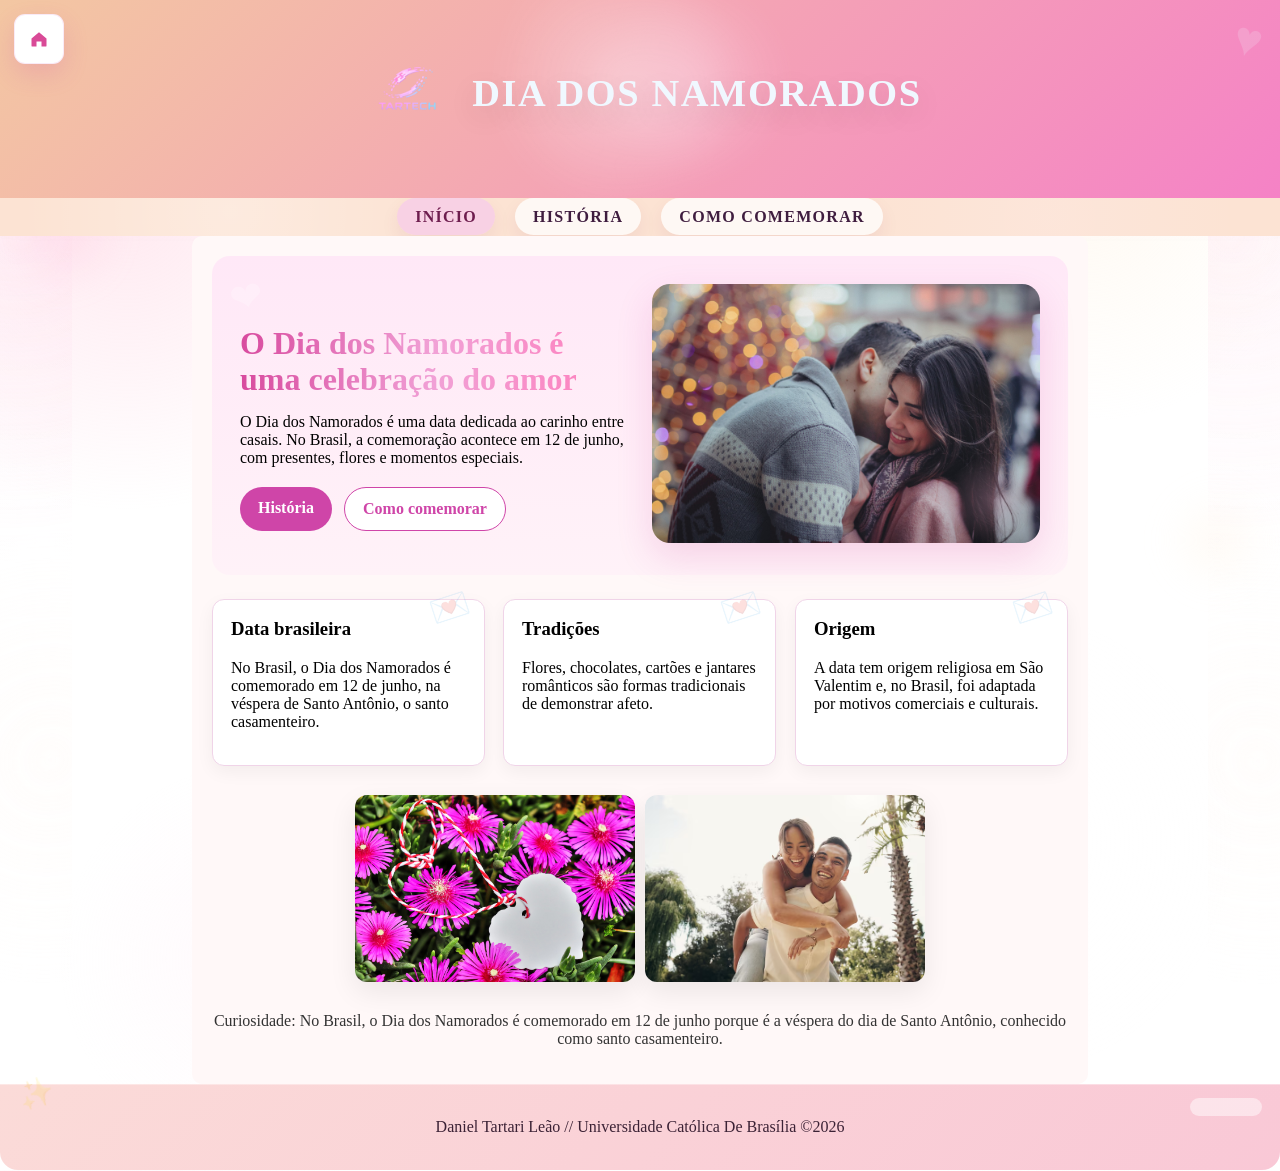
<file: index.html>
<!DOCTYPE html>
<html lang="en">

<head>
    <meta charset="UTF-8">
    <meta name="viewport" content="width=device-width, initial-scale=1.0">
    <title>index.html</title>
    <link rel="stylesheet" href="style.css">
</head>

<body>
    <a href="index.html" class="home-button" aria-label="Voltar ao início">
        <svg viewBox="0 0 24 24" fill="none" xmlns="http://www.w3.org/2000/svg" aria-hidden="true">
            <path d="M3 11.5L12 4l9 7.5V20a1 1 0 0 1-1 1h-5v-6H9v6H4a1 1 0 0 1-1-1V11.5z" fill="currentColor" />
        </svg>
    </a>
    <div class="container">
        <header>
            <div class="header-brand">
                <div class="site-logo">
                    <img src="logo.png" alt="Logo TARTECH">
                </div>
                <h1>DIA DOS NAMORADOS</h1>
            </div>
        </header>
        <nav>
            <ul>
                <li><a href="index.html" class="ativo">INÍCIO</a></li>
                <li><a href="pagina2.html">HISTÓRIA</a></li>
                <li><a href="pagina3.html">COMO COMEMORAR</a></li>
            </ul>
        </nav>
        <main>
            <section class="hero">
                <div class="hero-content">
                    <h2 class="hero-title">O Dia dos Namorados é uma celebração do amor</h2>
                    <p>O Dia dos Namorados é uma data dedicada ao carinho entre casais. No Brasil, a comemoração
                        acontece em 12 de junho, com presentes, flores e momentos especiais.</p>
                    <div class="hero-actions">
                        <a class="btn" href="pagina2.html">História</a>
                        <a class="btn secondary" href="pagina3.html">Como comemorar</a>
                    </div>
                </div>
                <div class="hero-media">
                    <img src="stocksnap-people-2594745_1920.jpg" alt="Casal comemorando" width="1200" height="800">
                </div>
            </section>
            <section class="cards-grid">
                <article class="card">
                    <h3>Data brasileira</h3>
                    <p>No Brasil, o Dia dos Namorados é comemorado em 12 de junho, na véspera de Santo Antônio, o santo
                        casamenteiro.</p>
                </article>
                <article class="card">
                    <h3>Tradições</h3>
                    <p>Flores, chocolates, cartões e jantares românticos são formas tradicionais de demonstrar afeto.
                    </p>
                </article>
                <article class="card">
                    <h3>Origem</h3>
                    <p>A data tem origem religiosa em São Valentim e, no Brasil, foi adaptada por motivos comerciais e
                        culturais.</p>
                </article>
            </section>
            <section class="image-center">
                <img src="van3ssa-heart-5182845_1920.jpg" alt="Flores e cartão" width="560" height="373">
                <img src="felicidade-casal-e-piggyback-no-jardim-para-o-amor-verao-e-se-divertindo-juntos-ao-ar-livre-relacionamento-sorriso-e-parceria-no-fim-de-semana-para-apoio-homem-e-mulher-na-primavera-para-.avif"
                    alt="Casal comemorando" width="560" height="373">
            </section>
            <p class="curiosidade">Curiosidade: No Brasil, o Dia dos Namorados é comemorado em 12 de junho porque é a
                véspera do dia de Santo Antônio, conhecido como santo casamenteiro.</p>
        </main>
        <footer>
            <p>Daniel Tartari Leão // Universidade Católica De Brasília &copy;2026</p>
        </footer>


    </div>
</body>
</file>
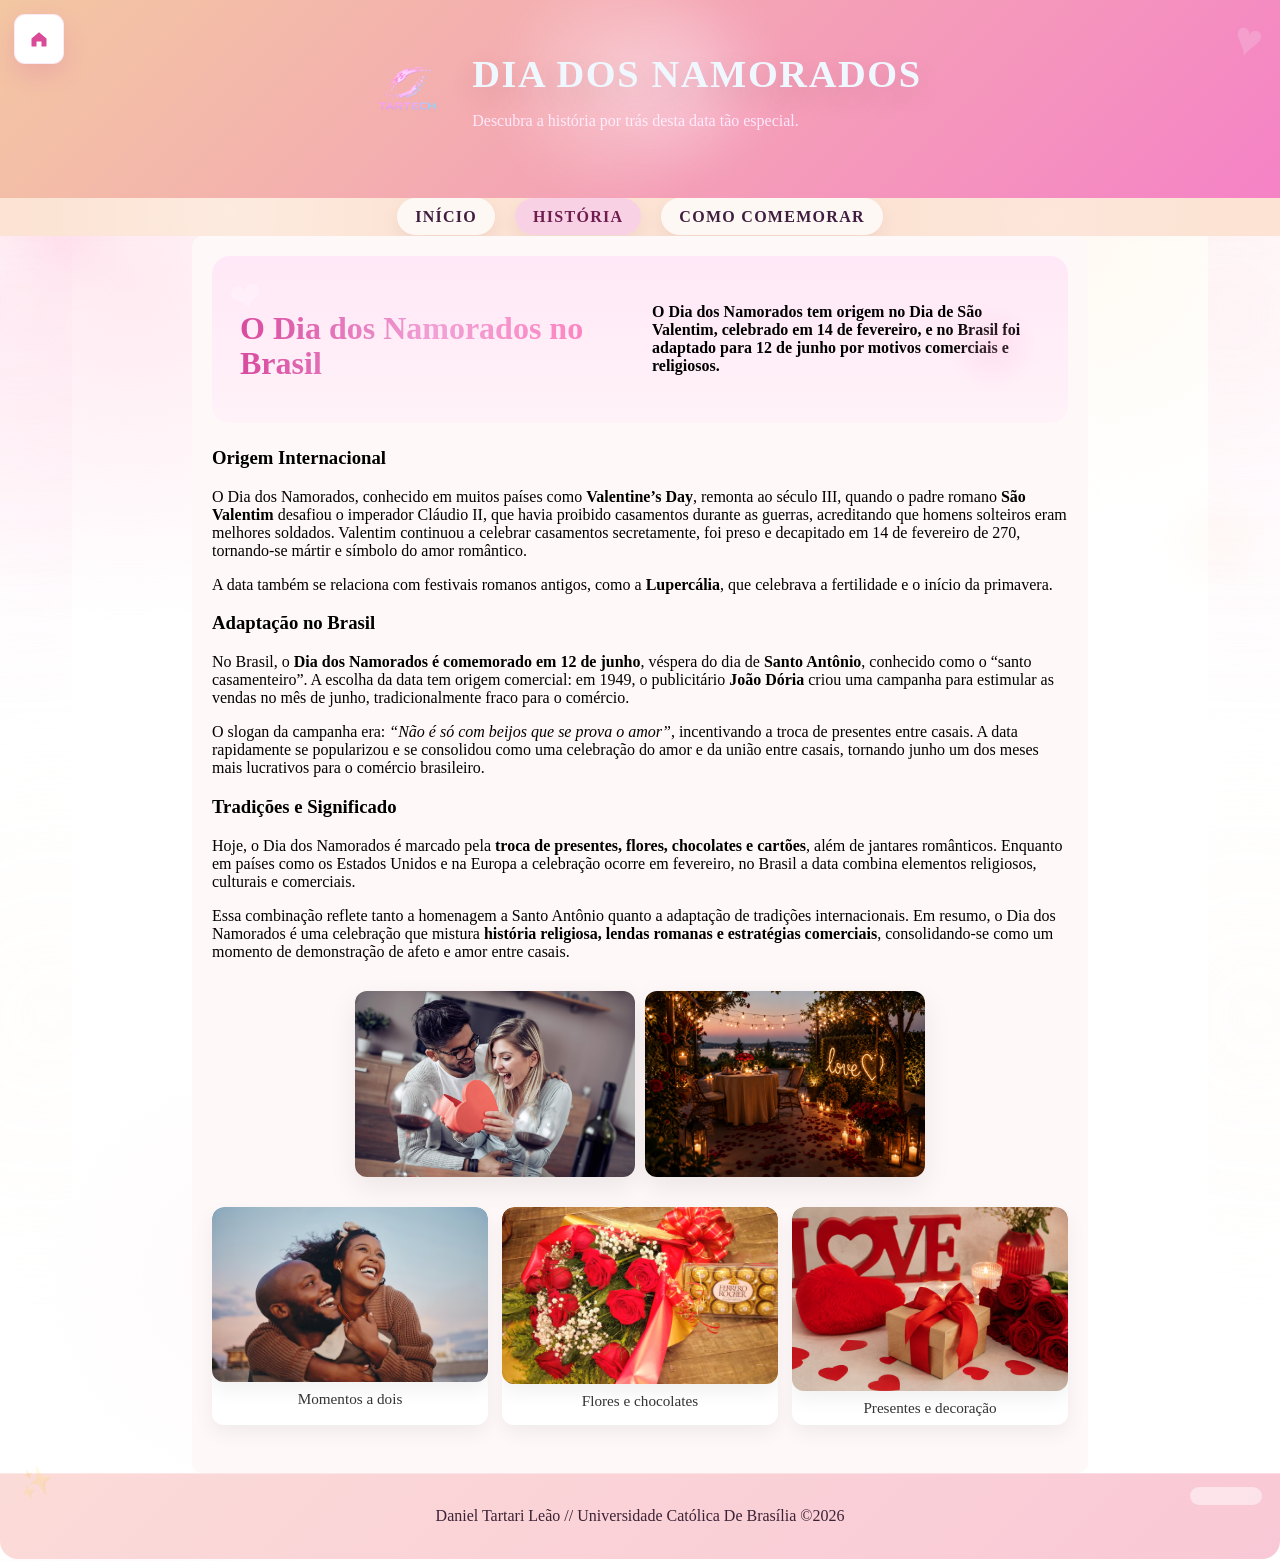
<file: pagina2.html>
<!DOCTYPE html>
<html lang="en">

<head>
    <meta charset="UTF-8">
    <meta name="viewport" content="width=device-width, initial-scale=1.0">
    <title>História</title>
    <link rel="stylesheet" href="style.css">
</head>

<body>
    <a href="index.html" class="home-button" aria-label="Voltar ao início">
        <svg viewBox="0 0 24 24" fill="none" xmlns="http://www.w3.org/2000/svg" aria-hidden="true">
            <path d="M3 11.5L12 4l9 7.5V20a1 1 0 0 1-1 1h-5v-6H9v6H4a1 1 0 0 1-1-1V11.5z" fill="currentColor" />
        </svg>
    </a>
    <div class="container">
        <header>
            <div class="header-brand">
                <div class="site-logo">
                    <img src="logo.png" alt="Logo TARTECH">
                </div>
                <div class="header-top">
                    <h1>DIA DOS NAMORADOS</h1>
                    <p class="header-subtitle">Descubra a história por trás desta data tão especial.</p>
                </div>
            </div>
        </header>
        <nav>
            <ul>
                <li><a href="index.html">INÍCIO</a></li>
                <li><a href="pagina2.html" class="ativo">HISTÓRIA</a></li>
                <li><a href="pagina3.html">COMO COMEMORAR</a></li>
            </ul>
        </nav>
        <main>
            <section class="hero">
                <h2 class="hero-title">O Dia dos Namorados no Brasil</h2>
                <p><strong>O Dia dos Namorados tem origem no Dia de São Valentim, celebrado em 14 de fevereiro, e no
                        Brasil foi adaptado para 12 de junho por motivos comerciais e religiosos.</strong></p>
            </section>

            <article class="origin">
                <h3>Origem Internacional</h3>
                <p>O Dia dos Namorados, conhecido em muitos países como <strong>Valentine’s Day</strong>, remonta ao
                    século III, quando o padre romano <strong>São Valentim</strong> desafiou o imperador Cláudio II, que
                    havia proibido casamentos durante as guerras, acreditando que homens solteiros eram melhores
                    soldados. Valentim continuou a celebrar casamentos secretamente, foi preso e decapitado em 14 de
                    fevereiro de 270, tornando-se mártir e símbolo do amor romântico.</p>
                <p>A data também se relaciona com festivais romanos antigos, como a <strong>Lupercália</strong>, que
                    celebrava a fertilidade e o início da primavera.</p>
            </article>

            <article class="adaptacao">
                <h3>Adaptação no Brasil</h3>
                <p>No Brasil, o <strong>Dia dos Namorados é comemorado em 12 de junho</strong>, véspera do dia de
                    <strong>Santo Antônio</strong>, conhecido como o “santo casamenteiro”. A escolha da data tem origem
                    comercial: em 1949, o publicitário <strong>João Dória</strong> criou uma campanha para estimular as
                    vendas no mês de junho, tradicionalmente fraco para o comércio.
                </p>
                <p>O slogan da campanha era: <em>“Não é só com beijos que se prova o amor”</em>, incentivando a troca de
                    presentes entre casais. A data rapidamente se popularizou e se consolidou como uma celebração do
                    amor e da união entre casais, tornando junho um dos meses mais lucrativos para o comércio
                    brasileiro.</p>
            </article>

            <section class="tradicoes">
                <h3>Tradições e Significado</h3>
                <p>Hoje, o Dia dos Namorados é marcado pela <strong>troca de presentes, flores, chocolates e
                        cartões</strong>, além de jantares românticos. Enquanto em países como os Estados Unidos e na
                    Europa a celebração ocorre em fevereiro, no Brasil a data combina elementos religiosos, culturais e
                    comerciais.</p>
                <p>Essa combinação reflete tanto a homenagem a Santo Antônio quanto a adaptação de tradições
                    internacionais. Em resumo, o Dia dos Namorados é uma celebração que mistura <strong>história
                        religiosa, lendas romanas e estratégias comerciais</strong>, consolidando-se como um momento de
                    demonstração de afeto e amor entre casais.</p>
            </section>

            <section class="image-center">
                <img src="289559-saiba-como-surpreender-no-dia-dos-namorados-com-estas-4-ideias.jpg"
                    alt="Casal celebrando o Dia dos Namorados" width="560" height="373">
                <img src="decoracaoimg.png" alt="Presentes e decoração romântica" width="560" height="373">
            </section>

            <section class="gallery-grid" aria-label="Galeria de imagens">
                <figure>
                    <img src="casal-negro-feliz-ama-e-abraca-rindo-de-felicidade-alegre-por-passar-um-tempo-juntos-ao-ar-livre-homem-e-mulher-afro-americanos-desfrutando-de-diversao-ludica-nas-costas-com-sorriso-para-.avif"
                        alt="Casal sorrindo em clima romântico" width="560" height="373">
                    <figcaption>Momentos a dois</figcaption>
                </figure>
                <figure>
                    <img src="buquerosaschocolate-scaled.jpg" alt="Bouquet de flores e caixa de chocolates" width="560"
                        height="373">
                    <figcaption>Flores e chocolates</figcaption>
                </figure>
                <figure>
                    <img src="ChatGPT Image 5 de jun. de 2026, 15_15_40.png"
                        alt="Presentes embrulhados e decoração romântica" width="560" height="373">
                    <figcaption>Presentes e decoração</figcaption>
                </figure>
            </section>

        </main>
        <footer>
            <p>Daniel Tartari Leão // Universidade Católica De Brasília &copy;2026</p>
        </footer>
    </div>
</body>

</html>
</file>
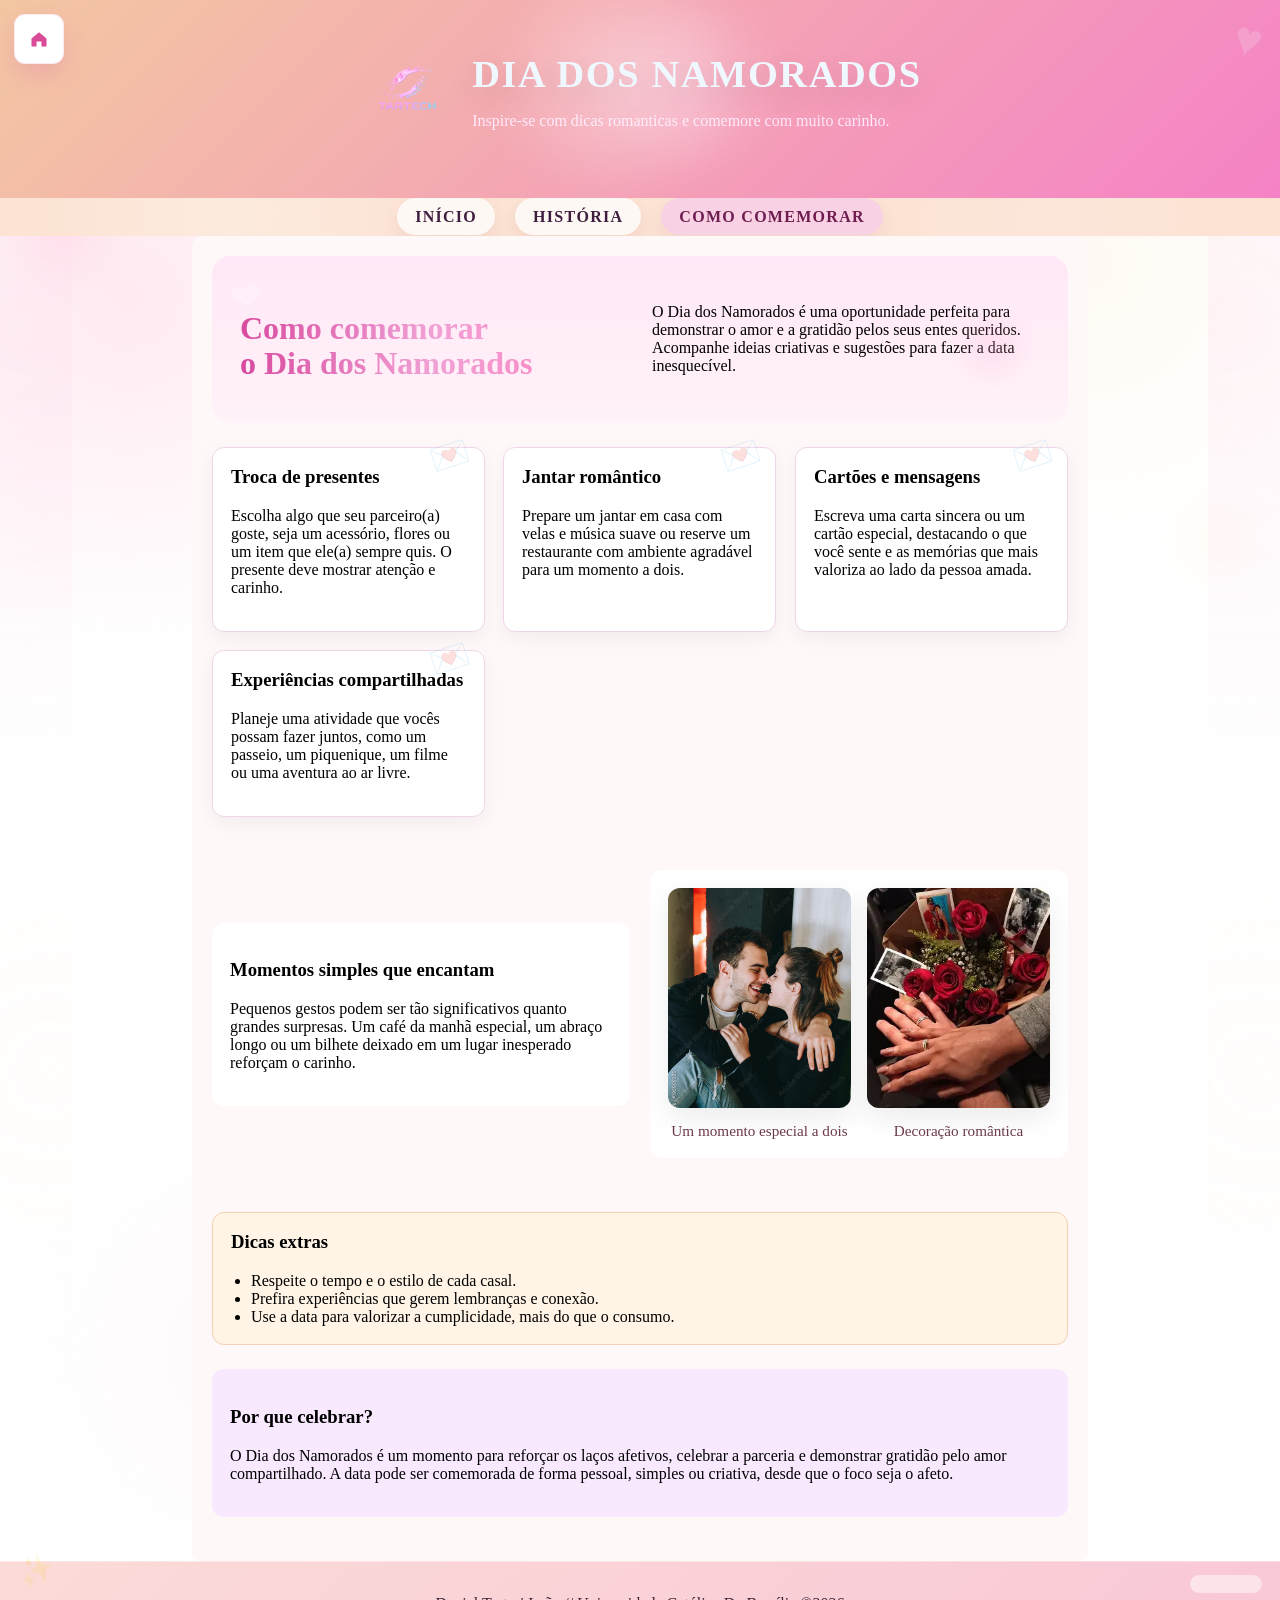
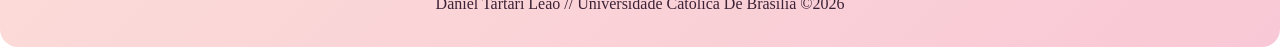
<file: pagina3.html>
<!DOCTYPE html>
<html lang="en">

<head>
    <meta charset="UTF-8">
    <meta name="viewport" content="width=device-width, initial-scale=1.0">
    <title>Como comemorar</title>
    <link rel="stylesheet" href="style.css">
</head>

<body>
    <a href="index.html" class="home-button" aria-label="Voltar ao início">
        <svg viewBox="0 0 24 24" fill="none" xmlns="http://www.w3.org/2000/svg" aria-hidden="true">
            <path d="M3 11.5L12 4l9 7.5V20a1 1 0 0 1-1 1h-5v-6H9v6H4a1 1 0 0 1-1-1V11.5z" fill="currentColor" />
        </svg>
    </a>
    <div class="container">
        <header>
            <div class="header-brand">
                <div class="site-logo">
                    <img src="logo.png" alt="Logo TARTECH">
                </div>
                <div class="header-top">
                    <h1>DIA DOS NAMORADOS</h1>
                    <p class="header-subtitle">Inspire-se com dicas romanticas e comemore com muito carinho.</p>
                </div>
            </div>
        </header>
        <nav>
            <ul>
                <li><a href="index.html">INÍCIO</a></li>
                <li><a href="pagina2.html">HISTÓRIA</a></li>
                <li><a href="pagina3.html" class="ativo">COMO COMEMORAR</a></li>
            </ul>
        </nav>
        <main>
            <section class="hero">
                <h2 class="hero-title">Como comemorar <span>o Dia dos Namorados</span></h2>
                <p>O Dia dos Namorados é uma oportunidade perfeita para demonstrar o amor e a gratidão pelos seus entes
                    queridos. Acompanhe ideias criativas e sugestões para fazer a data inesquecível.</p>
            </section>
            <section class="cards-grid">
                <article class="card">
                    <h3>Troca de presentes</h3>
                    <p>Escolha algo que seu parceiro(a) goste, seja um acessório, flores ou um item que ele(a) sempre
                        quis. O presente deve mostrar atenção e carinho.</p>
                </article>
                <article class="card">
                    <h3>Jantar romântico</h3>
                    <p>Prepare um jantar em casa com velas e música suave ou reserve um restaurante com ambiente
                        agradável para um momento a dois.</p>
                </article>
                <article class="card">
                    <h3>Cartões e mensagens</h3>
                    <p>Escreva uma carta sincera ou um cartão especial, destacando o que você sente e as memórias que
                        mais valoriza ao lado da pessoa amada.</p>
                </article>
                <article class="card">
                    <h3>Experiências compartilhadas</h3>
                    <p>Planeje uma atividade que vocês possam fazer juntos, como um passeio, um piquenique, um filme ou
                        uma aventura ao ar livre.</p>
                </article>
            </section>
            <section class="duo-section">
                <div>
                    <h3>Momentos simples que encantam</h3>
                    <p>Pequenos gestos podem ser tão significativos quanto grandes surpresas. Um café da manhã especial,
                        um abraço longo ou um bilhete deixado em um lugar inesperado reforçam o carinho.</p>
                </div>
                <div class="image-center page3-photos">
                    <figure>
                        <img src="1000_F_195909325_EHnBrMCldOCcbTO1nj4glwfBgfh7yJf2.jpg"
                            alt="Casal compartilhando um momento especial">
                        <figcaption>Um momento especial a dois</figcaption>
                    </figure>
                    <figure>
                        <img src="bouquet.webp" alt="Decoração romântica para comemorar">
                        <figcaption>Decoração romântica</figcaption>
                    </figure>
                </div>
            </section>
            <aside class="tips">
                <h3>Dicas extras</h3>
                <ul>
                    <li>Respeite o tempo e o estilo de cada casal.</li>
                    <li>Prefira experiências que gerem lembranças e conexão.</li>
                    <li>Use a data para valorizar a cumplicidade, mais do que o consumo.</li>
                </ul>
            </aside>
            <section class="highlight">
                <h3>Por que celebrar?</h3>
                <p>O Dia dos Namorados é um momento para reforçar os laços afetivos, celebrar a parceria e demonstrar
                    gratidão pelo amor compartilhado. A data pode ser comemorada de forma pessoal, simples ou criativa,
                    desde que o foco seja o afeto.</p>
            </section>
        </main>
        <footer>
            <p>Daniel Tartari Leão // Universidade Católica De Brasília &copy;2026</p>
        </footer>
    </div>
</body>

</html>
</file>
<file: style.css>
body {
     background: #fff4f6;
     min-height: 100vh;
 }

 header,
 nav,
 main>* {
     opacity: 0;
     transform: translateY(20px);
     animation: textFadeIn 1s ease-out forwards;
 }

 header {
     animation-delay: 0.14s;
 }

 nav {
     animation-delay: 0.22s;
 }

 main>*:nth-child(1) {
     animation-delay: 0.30s;
 }

 main>*:nth-child(2) {
     animation-delay: 0.42s;
 }

 main>*:nth-child(3) {
     animation-delay: 0.54s;
 }

 main>*:nth-child(4) {
     animation-delay: 0.66s;
 }

 main>*:nth-child(5) {
     animation-delay: 0.78s;
 }

 @keyframes textFadeIn {
     from {
         opacity: 0;
         transform: translateY(20px);
     }

     to {
         opacity: 1;
         transform: translateY(0);
     }
 }

 .container {
     display: grid;
     grid-template-rows: auto auto 1fr auto;
     min-height: 100vh;
     position: relative;
     overflow: visible;
 }

 /* Responsividade para decorações laterais */
 @media (max-width: 900px) {

     .container::before,
     .container::after {
         display: none;
     }
 }

 /* Subtle side decorations (light details in lateral margins) */
 .container::before,
 .container::after {
     content: "";
     position: absolute;
     top: 0;
     bottom: 0;
     width: 72px;
     pointer-events: none;
     background-image: radial-gradient(circle at 30% 20%, rgba(255, 217, 235, 0.28), transparent 35%),
         radial-gradient(circle at 70% 65%, rgba(255, 246, 240, 0.22), transparent 30%),
         linear-gradient(180deg, rgba(255, 255, 255, 0.06) 0%, rgba(255, 255, 255, 0) 45%),
         repeating-linear-gradient(180deg, rgba(255, 255, 255, 0.03) 0 2px, transparent 2px 14px);
     opacity: 0.85;
     z-index: 0;
 }

 .container::before {
     left: 0;
     transform: skewY(-2deg);
 }

 .container::after {
     right: 0;
     transform: skewY(2deg);
 }

 /* keep main content above decorations */
 .container>* {
     position: relative;
     z-index: 1;
 }

 body::before,
 body::after {
     content: "";
     position: fixed;
     width: 140px;
     height: 180px;
     border-radius: 50% 50% 55% 55%;
     pointer-events: none;
     filter: blur(14px);
     z-index: 0;
 }

 body::before {
     left: 0;
     top: 18%;
     background: radial-gradient(circle at 45% 40%, rgba(255, 176, 211, 0.26), transparent 45%);
 }

 body::after {
     right: 0;
     top: 52%;
     background: radial-gradient(circle at 55% 40%, rgba(255, 235, 213, 0.24), transparent 42%);
 }

 header {
     background: linear-gradient(135deg, #f3c7a2 0%, #f582c6 100%);
     color: aliceblue;
     padding: 18px 20px;
     position: relative;
     overflow: hidden;
     box-shadow: 0 12px 30px rgba(201, 85, 176, 0.18);
 }

 .header-brand {
     display: flex;
     align-items: center;
     justify-content: center;
     gap: 14px;
     flex-wrap: wrap;
     margin-bottom: 12px;
 }

 .site-logo {
     width: 100px;
     min-width: 100px;
     padding: 0;
     border-radius: 0;
     background: transparent;
     box-shadow: none;
     cursor: pointer;
     transition: transform 220ms ease, filter 220ms ease;
 }

 .site-logo:hover,
 .site-logo:focus-within {
     transform: translateY(-2px) scale(1.03);
 }

 .site-logo img {
     width: 100%;
     height: auto;
     display: block;
     border-radius: 12px;
     background: transparent;
     box-shadow: none;
     object-fit: contain;
     transition: transform 220ms ease, filter 220ms ease;
 }

 .site-logo:hover img,
 .site-logo:focus-within img {
     transform: scale(1.02);
     filter: brightness(1.05);
 }

 .header-top {
     text-align: left;
     max-width: 520px;
 }

 @media (max-width: 740px) {
     .header-brand {
         flex-direction: column;
     }

     .header-top {
         text-align: center;
     }
 }

 header::before {
     content: '♥';
     position: absolute;
     right: 18px;
     top: 12px;
     font-size: 3rem;
     opacity: 0.18;
     transform: rotate(15deg);
 }

 header::after {
     content: '';
     position: absolute;
     left: 50%;
     top: 50%;
     width: 280px;
     height: 260px;
     transform: translate(-50%, -45%) rotate(12deg);
     background: radial-gradient(circle at 40% 40%, rgba(255, 255, 255, 0.45), transparent 55%), radial-gradient(circle at 65% 35%, rgba(255, 238, 255, 0.35), transparent 40%);
     filter: blur(12px);
     opacity: 0.8;
     pointer-events: none;
 }

 header h1 {
     margin: 0;
     font-size: 2.4rem;
     letter-spacing: 0.1rem;
     text-transform: uppercase;
     position: relative;
     z-index: 2;
     text-shadow: 0 10px 30px rgba(0, 0, 0, 0.12);
     transition: text-shadow 0.25s ease, color 0.25s ease, transform 0.25s ease;
 }

 header h1:hover {
     color: #fff;
     transform: scale(1.03);
     text-shadow: 0 0 20px rgba(255, 255, 255, 0.9), 0 0 40px rgba(255, 110, 176, 0.65);
 }

 .header-subtitle {
     margin: 12px auto 0;
     max-width: 720px;
     color: #ffe8fb;
     font-size: 1rem;
     line-height: 1.6;
 }

 nav {
     position: relative;
     overflow: hidden;
     background-color: #fce3d3;
     padding: 10px;
 }

 nav::before {
     content: '';
     position: absolute;
     inset: 0;
     background-image: radial-gradient(circle at 18% 35%, rgba(255, 255, 255, 0.28), transparent 20%), radial-gradient(circle at 82% 55%, rgba(255, 238, 242, 0.22), transparent 18%);
     pointer-events: none;
 }

 nav ul {
     position: relative;
     z-index: 1;
     display: flex;
     gap: 20px;
     justify-content: center;
     list-style: none;
     margin: 0;
     padding: 0;
 }

 nav a {
     color: #3f1d3f;
     text-decoration: none;
     font-weight: 700;
     text-transform: uppercase;
     letter-spacing: 0.08em;
     padding: 10px 18px;
     border-radius: 999px;
     background: rgba(255, 255, 255, 0.75);
     box-shadow: 0 8px 18px rgba(128, 49, 98, 0.08);
     transition: transform 0.2s ease, background 0.2s ease, color 0.2s ease, box-shadow 0.2s ease;
 }

 nav a:hover,
 nav a:focus-visible {
     transform: translateY(-1px);
     background: rgba(255, 255, 255, 0.95);
     color: #b61f7c;
     box-shadow: 0 12px 24px rgba(169, 63, 115, 0.14);
 }

 nav a.ativo {
     background: #f8d1e4;
     color: #6e1d4e;
 }

 main {
     background: #fff8f8;
     padding: 20px;
     border-radius: 10px;
     margin: 0 15%;
 }

 main .image-center {
     display: flex;
     justify-content: center;
     gap: 10px;
     margin: 30px 0;
     flex-wrap: wrap;
 }

 main .page3-photos {
     display: grid;
     grid-template-columns: repeat(auto-fit, minmax(180px, 1fr));
     gap: 16px;
     align-items: center;
 }

 main .page3-photos figure {
     margin: 0;
     text-align: center;
 }

 main .page3-photos img {
     width: 100%;
     max-width: 280px;
     max-height: 220px;
     object-fit: cover;
     border-radius: 12px;
     box-shadow: 0 10px 28px rgba(0, 0, 0, 0.08);
 }

 main .page3-photos figcaption {
     margin-top: 10px;
     color: #6b3a4d;
     font-size: 0.95rem;
 }

 main .image-center img {
     width: 100%;
     max-width: 280px;
     height: auto;
     border-radius: 12px;
     box-shadow: 0 10px 28px rgba(0, 0, 0, 0.08);
 }

 main .curiosidade {
     margin-top: 16px;
     text-align: center;
     color: #333;
 }

 main .hero {
     position: relative;
     display: grid;
     grid-template-columns: 1fr 1fr;
     gap: 24px;
     align-items: center;
     padding: 28px;
     background: linear-gradient(180deg, #ffe8f7 0%, #fff2f8 100%);
     border-radius: 18px;
     margin-bottom: 24px;
 }

 main .hero::before {
     content: '❤';
     position: absolute;
     left: 18px;
     top: 18px;
     font-size: 2.5rem;
     color: rgba(255, 255, 255, 0.25);
     transform: rotate(-12deg);
     pointer-events: none;
 }

 main .hero::after {
     content: '';
     position: absolute;
     right: 16px;
     bottom: 16px;
     width: 120px;
     height: 120px;
     border-radius: 50%;
     background: radial-gradient(circle, rgba(255, 182, 216, 0.26), transparent 52%);
     pointer-events: none;
 }

 main .hero-content {
     max-width: 520px;
 }

 main .hero-actions {
     display: flex;
     gap: 12px;
     flex-wrap: wrap;
     margin-top: 20px;
 }

 main .btn {
     display: inline-block;
     padding: 12px 18px;
     border-radius: 999px;
     background: rgb(207, 69, 168);
     color: white;
     text-decoration: none;
     font-weight: bold;
     transition: transform 0.2s ease, box-shadow 0.2s ease, background 0.2s ease;
 }

 main .btn:hover {
     transform: translateY(-2px);
     box-shadow: 0 10px 24px rgba(207, 69, 168, 0.22);
 }

 main .btn.secondary {
     background: white;
     color: rgb(207, 69, 168);
     border: 1px solid rgb(207, 69, 168);
 }

 main .hero-media img {
     width: 100%;
     max-width: 100%;
     height: auto;
     border-radius: 18px;
     box-shadow: 0 14px 36px rgba(199, 46, 143, 0.16);
 }

 main .hero .hero-title {
     font-size: 2rem;
     line-height: 1.1;
     margin-bottom: 14px;
     max-width: 760px;
     background: linear-gradient(90deg, #d84a9e, #f1a1d6, #ff7dbb);
     -webkit-background-clip: text;
     color: transparent;
     position: relative;
     transition: transform 0.25s ease, filter 0.25s ease;
 }

 /* Micro-interactions: cards, gallery figures, buttons and home button */
 .card,
 .gallery-grid figure,
 .btn,
 .home-button {
     transition: transform 220ms cubic-bezier(0.2, 0.8, 0.2, 1), box-shadow 220ms ease, opacity 180ms ease;
     will-change: transform, box-shadow;
 }

 .card:hover,
 .gallery-grid figure:hover {
     transform: translateY(-6px) scale(1.02);
     box-shadow: 0 18px 40px rgba(0, 0, 0, 0.08);
 }

 .gallery-grid figure img {
     transition: transform 300ms ease;
 }

 .gallery-grid figure:hover img {
     transform: scale(1.03);
 }

 .btn:focus-visible,
 .home-button:focus-visible,
 .card:focus-within {
     outline: none;
     box-shadow: 0 0 0 6px rgba(217, 73, 150, 0.12);
 }

 /* Slight hover accent for hero title */
 .hero-title:hover {
     filter: brightness(1.03) saturate(1.05);
 }

 /* Respect user's reduced motion preference */
 @media (prefers-reduced-motion: reduce) {

     .card,
     .gallery-grid figure,
     .btn,
     .home-button,
     .hero-title {
         transition: none !important;
         animation: none !important;
         transform: none !important;
     }
 }

 main .hero .hero-title span {
     display: inline-block;
     transition: transform 0.25s ease;
 }

 main .hero .hero-title:hover {
     transform: translateY(-3px);
 }

 main .hero .hero-title:hover span {
     transform: scale(1.03);
 }

 main .hero .hero-title::after {
     content: '❤️';
     position: absolute;
     right: -30px;
     top: 0;
     font-size: 1.1rem;
     opacity: 0;
     transition: opacity 0.25s ease, transform 0.25s ease;
 }

 main .hero .hero-title:hover::after {
     opacity: 1;
     transform: translateX(4px);
 }

 main .cards-grid {
     display: grid;
     grid-template-columns: repeat(auto-fit, minmax(220px, 1fr));
     gap: 18px;
     margin-bottom: 24px;
 }

 main .card {
     position: relative;
     background: white;
     border: 1px solid #f0d4e8;
     padding: 18px;
     border-radius: 12px;
     box-shadow: 0 6px 18px rgba(0, 0, 0, 0.05);
 }

 main .card::before {
     content: '💌';
     position: absolute;
     top: -12px;
     right: 14px;
     font-size: 2rem;
     opacity: 0.16;
     transform: rotate(-18deg);
     pointer-events: none;
 }

 main .card h3 {
     margin-top: 0;
     position: relative;
     z-index: 1;
 }

 /* Gallery grid used in pagina2.html */
 .gallery-grid {
     display: grid;
     grid-template-columns: repeat(auto-fit, minmax(160px, 1fr));
     gap: 14px;
     margin: 18px 0 28px;
 }

 .gallery-grid figure {
     margin: 0;
     background: white;
     border-radius: 12px;
     overflow: hidden;
     box-shadow: 0 8px 20px rgba(0, 0, 0, 0.06);
     text-align: center;
 }

 .gallery-grid img {
     width: 100%;
     height: auto;
     display: block;
     border-radius: 12px;
     box-shadow: 0 8px 20px rgba(0, 0, 0, 0.06);
 }

 .gallery-grid figcaption {
     padding: 8px 10px;
     font-size: 0.95rem;
     color: #333;
 }

 main .duo-section {
     display: grid;
     grid-template-columns: 1fr 1fr;
     gap: 20px;
     align-items: center;
     margin-bottom: 24px;
 }

 main .duo-section div {
     background: white;
     border-radius: 12px;
     padding: 18px;
 }

 main .tips {
     background: #fff4e5;
     border: 1px solid #f3d1b7;
     border-radius: 12px;
     padding: 18px;
     margin-bottom: 24px;
 }

 main .tips h3 {
     margin-top: 0;
 }

 main .tips ul {
     margin: 0;
     padding-left: 20px;
 }

 main .highlight {
     background: #f8e9ff;
     border-radius: 12px;
     padding: 18px;
     margin-bottom: 24px;
 }

 footer {
     position: relative;
     background: linear-gradient(135deg, #fbdbd8 0%, #f9c8d6 100%);
     color: #3b2235;
     text-align: center;
     padding: 18px 20px;
     border-radius: 0 0 18px 18px;
     box-shadow: inset 0 1px 0 rgba(255, 255, 255, 0.35);
 }

 footer::before {
     content: '✨';
     position: absolute;
     left: 18px;
     top: -8px;
     font-size: 1.8rem;
     opacity: 0.16;
     transform: rotate(-18deg);
 }

 footer::after {
     content: '';
     position: absolute;
     right: 18px;
     top: 14px;
     width: 72px;
     height: 18px;
     border-radius: 999px;
     background: rgba(255, 255, 255, 0.48);
 }

 body {
     margin: 0;
     background: linear-gradient(180deg, #fff4f9 0%, #fff6f4 52%, #fff8f0 100%);
     background-image:
         radial-gradient(circle at 10% 18%, rgba(255, 194, 214, 0.35), transparent 20%),
         radial-gradient(circle at 85% 16%, rgba(255, 241, 221, 0.35), transparent 16%),
         radial-gradient(circle at 20% 82%, rgba(255, 233, 244, 0.25), transparent 14%),
         radial-gradient(circle at 78% 72%, rgba(255, 255, 255, 0.2), transparent 18%);
 }

 /* Floating home button (casinha) */
 .home-button {
     position: fixed;
     top: 14px;
     left: 14px;
     width: 48px;
     height: 48px;
     display: inline-flex;
     align-items: center;
     justify-content: center;
     background: white;
     color: #d94a97;
     border-radius: 11px;
     box-shadow: 0 10px 24px rgba(207, 69, 168, 0.18);
     text-decoration: none;
     border: 1px solid rgba(201, 85, 176, 0.12);
     transition: transform 0.18s ease, box-shadow 0.18s ease, opacity 0.18s ease;
     z-index: 9999;
 }

 .home-button svg {
     width: 20px;
     height: 20px;
     display: block;
 }

 .home-button:hover {
     transform: translateY(-3px);
     box-shadow: 0 18px 40px rgba(207, 69, 168, 0.22);
 }

 @media (max-width: 600px) {
     .home-button {
         top: 10px;
         left: 10px;
         width: 40px;
         height: 40px;
         border-radius: 10px;
     }

     .home-button svg {
         width: 16px;
         height: 16px;
     }
 }
</file>
